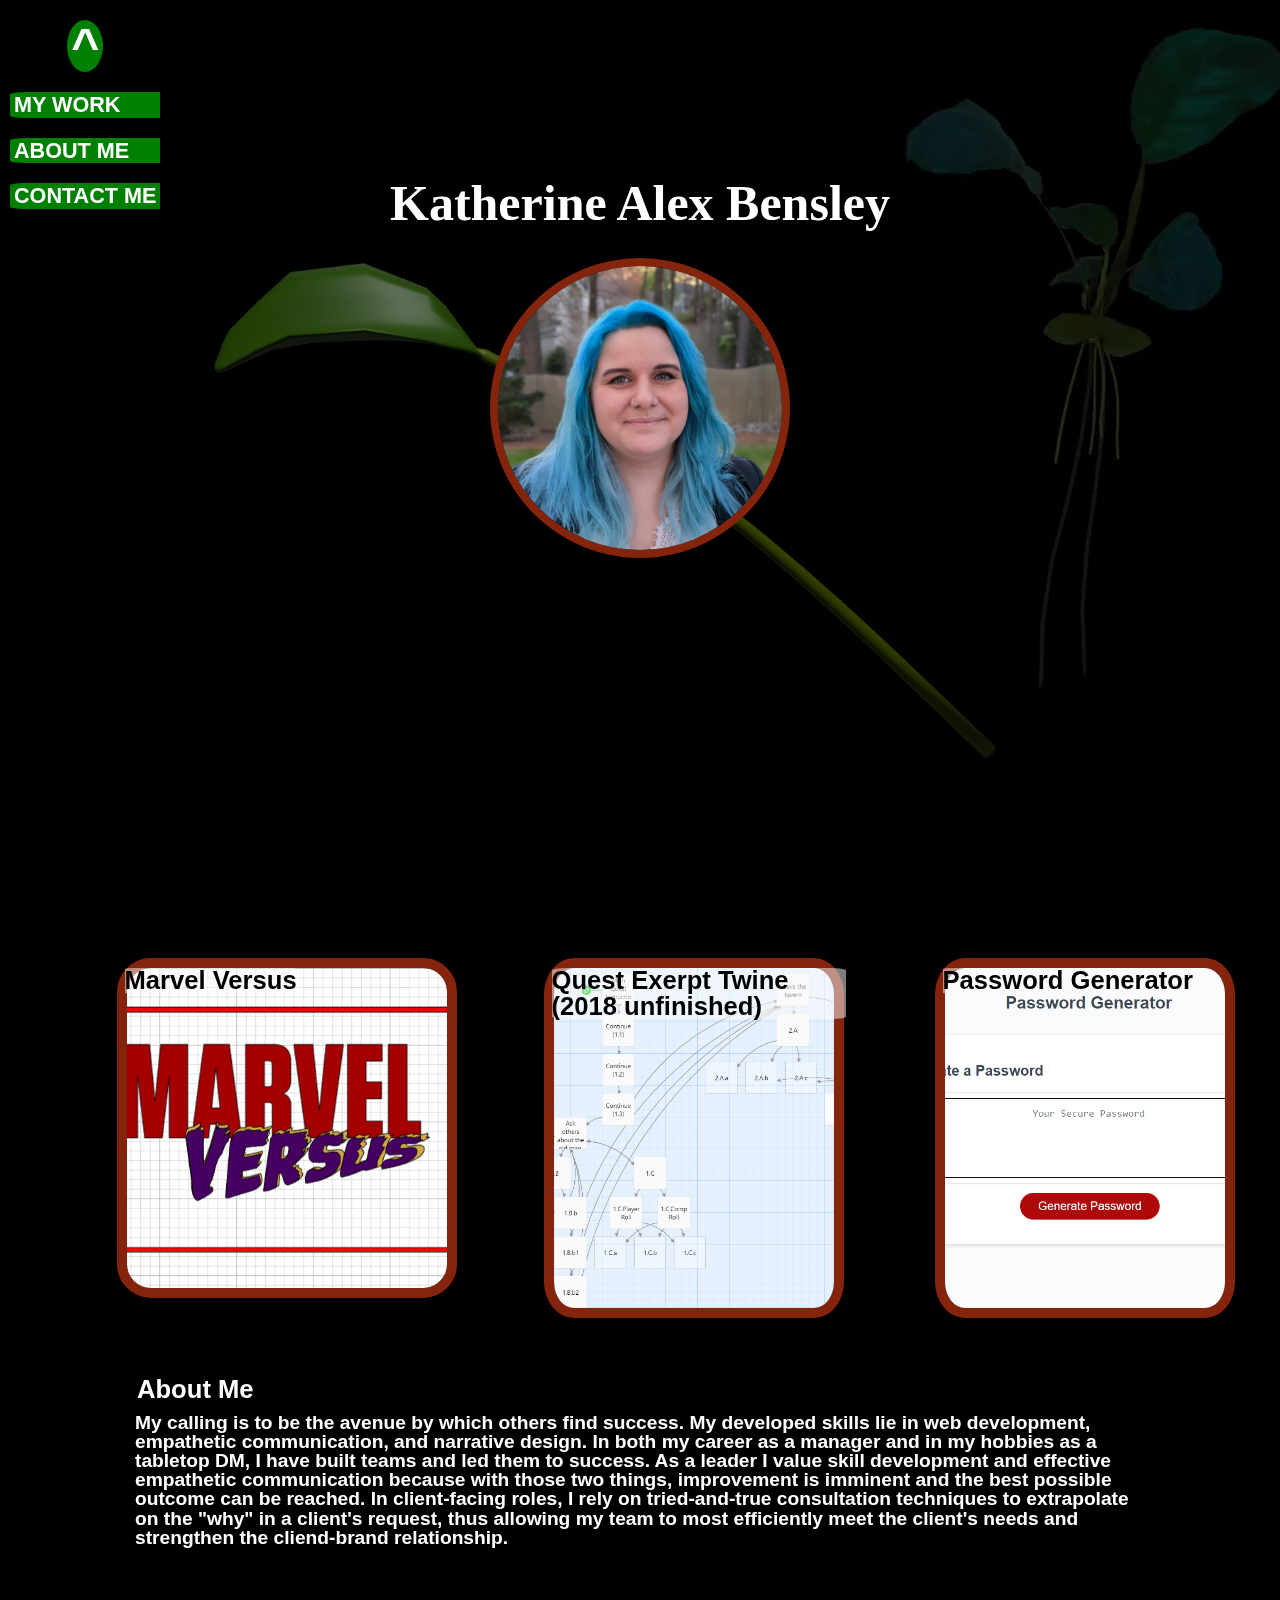
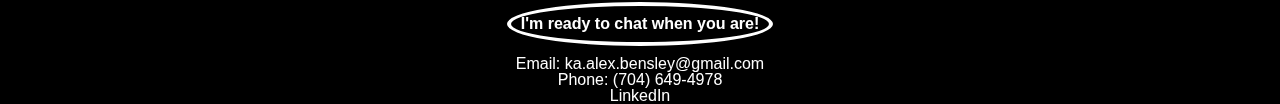
<file: index.html>
<!DOCTYPE html>
<html lang="en">

<head>
  <meta charset="UTF-8" />
  <meta name="viewport" content="width=device-width, initial-scale=1.0" />
  <title>Katherine Alex Bensley</title>
  <link rel="stylesheet" href="./assets/reset.css">
  <link rel="stylesheet" href="./assets/style.css">
</head>

<body>

    <div class="plant" id="floater">
        <video autoplay loop muted src="./assets/images/0001-0149.mkv" type="video/mkv"></video>
    </div>
    <div class="cursor_image"></div>

    <nav id="navbar">
        <ul>
            <!--Navigation bar, achor links and reference IDs to allow UI scrolling-->
          <li><a href="#To_Top">^</a></li><!--button will be an arrow pointing up, text "back to top" will only be revealed when hovered-->
          <li><a href="#My_Work">MY WORK</a></li>
          <li><a href="#About_Me">ABOUT ME</a></li>
          <li><a href="#Contact_Info">CONTACT ME</a></li>
        </ul>
    </nav>

    <div id="content">
        <header>
            <a id="To_Top"></a>
            <h1>Katherine Alex Bensley</h1>
            <figure><img src="./assets/images/portfolio_image.jpg"></figure>
        </header>

        <div class="plant" id="leaf"><img src="./assets/images/Portfolio_leaf.png"></div>

        <main>
            <section id="projects">
                <a id="My_Work"></a>

                <article id="firstProject" class="myProjects">
                    <figure>
                        <a href="https://katherine-be.github.io/marvel-project/"><img src="./assets/images/Marvel_Versus_Logo.PNG">
                        <figcaption>Marvel Versus</figcaption>
                        </a>
                    </figure>
                    
                </article>

                <article id="secondProject" class="myProjects">
                    <figure>
                        <a href="./assets/project_files/Merlin_s Quest.html">
                        <img src="./assets/images/Merlin_s Quest_Twine_Map.PNG">
                        <figcaption>Quest Exerpt Twine (2018 unfinished)</figcaption>
                        </a>
                    </figure>
                    
                
                </article>

                <article id="thirdProject" class="myProjects">
                    <figure>
                    <a href="https://katherine-be.github.io/Password_Generator_Challenge/">
                    <img src="./assets/images/Password Generator.PNG"></figure>
                    <figcaption>Password Generator</figcaption>
                    </a>
                </article>

            </section>

            <section id="about">
                <a id="About_Me">About Me</a>
                <h1>    My calling is to be the avenue by which others find success. My developed skills lie in 
                    web development, empathetic communication, and narrative design. In both my career as a manager and in my hobbies as a tabletop DM, 
                    I have built teams and led them to success. As a leader I value skill development and effective empathetic communication
                    because with those two things, improvement is imminent and the best possible outcome can be reached. In client-facing roles, 
                    I rely on tried-and-true consultation techniques to extrapolate on the "why" in a client's request, thus allowing my team to most efficiently
                    meet the client's needs and strengthen the cliend-brand relationship. <br><br></h1>
            </section>

            <section id="contact">
                <a id="Contact_Info"></a>
                <h1>I'm ready to chat when you are!</h1> <!-- Call to action! -->
                <ul>
                    <li>Email: ka.alex.bensley@gmail.com</li>
                    <li>Phone: (704) 649-4978</li>
                    <li><a href="https://www.linkedin.com/in/katherine-bensley-89599624b/" target="_blank">LinkedIn</a></li>
                </ul>
            </section>

        </main>
    </div>

</body>
</file>
<file: assets/style.css>
body {
    display: block;
    background: black;
    height: 100%;
    margin: 0;
    background-repeat: no-repeat;
    background-attachment: fixed;
    padding: 0;
    position: relative; 
}

#floater {
    position: absolute;
    top: 0;
    right: 0;
    bottom: 0;
    left: 0;
    z-index: -1; /* Move floater behind other content */
    overflow: hidden; /* Hide overflow to prevent video from extending beyond viewport */
}

#floater video {
    position: absolute;
    top: 50%; /* Center video vertically */
    left: 50%; /* Center video horizontally */
    transform: translate(-18%, -70%); /* Center video properly */
    min-width: 100%; /* Ensure video covers entire viewport */
    min-height: 100%;
}

#navbar {
    display: block;
    float: left; /* allows navbar to remain along the left side while scrolling*/
    min-width: fit-content;
    height: 100vh;
    position: fixed; 
    color: white;
    z-index: 1;
}

@media only screen and (max-width: 835px) {
#navbar {
    margin-top: 80%;
}
}


#navbar li {
    margin: 20px 10px;
    border: solid 2px green;
    background: green;
    border-radius: 10% 0 0 10%;
    font-size: 135%;
    font-weight: bold;
}

#navbar ul li:first-child {
    border-radius: 100%;
    width:fit-content;
    font-size: 300%;
    margin-left:auto;
    margin-right:auto;
}

a {
    padding: 2px;
}

#content {
    padding-top: 5%;
    color:white;
    display: flex;
    flex-direction: column;
    flex-wrap: wrap;
    min-height: 100vh;
    overflow: hidden;
}

header{
    margin-top: 80px;
}

header * {
    display: flex;
    justify-content: center;
    font-size: 50px;
    font-family: auto;
    margin-bottom: 30px;
}

header img {
    height: 300px;
    width: 300px;
    object-fit: cover;
    border: solid 8px rgb(133, 36, 12);
    border-radius: 50%;
}


#leaf img {
    display: block;
    position: relative;
    z-index: -1; /*sends img to back*/
    height: 70vh;
    width: 110%;
    top: -450px;
    margin-bottom: -300px;
    rotate: 221deg;
}

@media only screen and (max-width: 925px) {
    #leaf img {
        top: -550px;
        left: 150px;
        object-position: static;
        width:100%;
        height: 70%;
    }
    }

#projects {
    display: flex;
    flex-direction: row;
    justify-content: space-around;
    flex-wrap: wrap;
    margin-bottom: 30px;

}

.myProjects { 
    margin: 10px;
    position: relative; /*Readme>Resources>FigCaption*/
    height: fit-content;
    border: solid -10px transparent;
    border-radius: 10%;
}

section article:hover {
    box-shadow: 20px 20px 20px rgb(97, 97, 97);
    zoom: 1.05;
}

#projects img {
    border: 10px solid rgb(133, 36, 12);
    border-radius: 10%; 
    object-fit: cover;
    width:300px;
    height:40vh;
}

#firstProject figure, #firstProject img {
    height: 340px;
    width: 340px;
    object-fit: cover; /*see Object Fit reference in readme.md*/
    border-radius:10%; 
}

figcaption {
    font-size: 160%;
    position: absolute; /*Readme>Resources>FigCaption*/
    top: 10px; /* Adjust as needed */
    background-color: rgba(252, 249, 249, 0.5); /* Add a background color for better readability */
    color: black;
    font-weight: bold;
    border-radius: 5%;
    margin-left: 10px;
    width: fit-content;
}

#About_Me {
    font-size: 160%;
    font-weight: bold;
    margin-left: 15vh;
    border-bottom: solid black 2px;
}

#about h1 {
    margin:  10px 15vh 10px 15vh;
    font-size: 120%;
}

#contact * {
    text-align: center;
}
#contact h1 {
    border: solid white 4px;
    border-radius: 50%;
    padding:10px;
    width: fit-content;
    margin: 10px auto;
}
</file>
